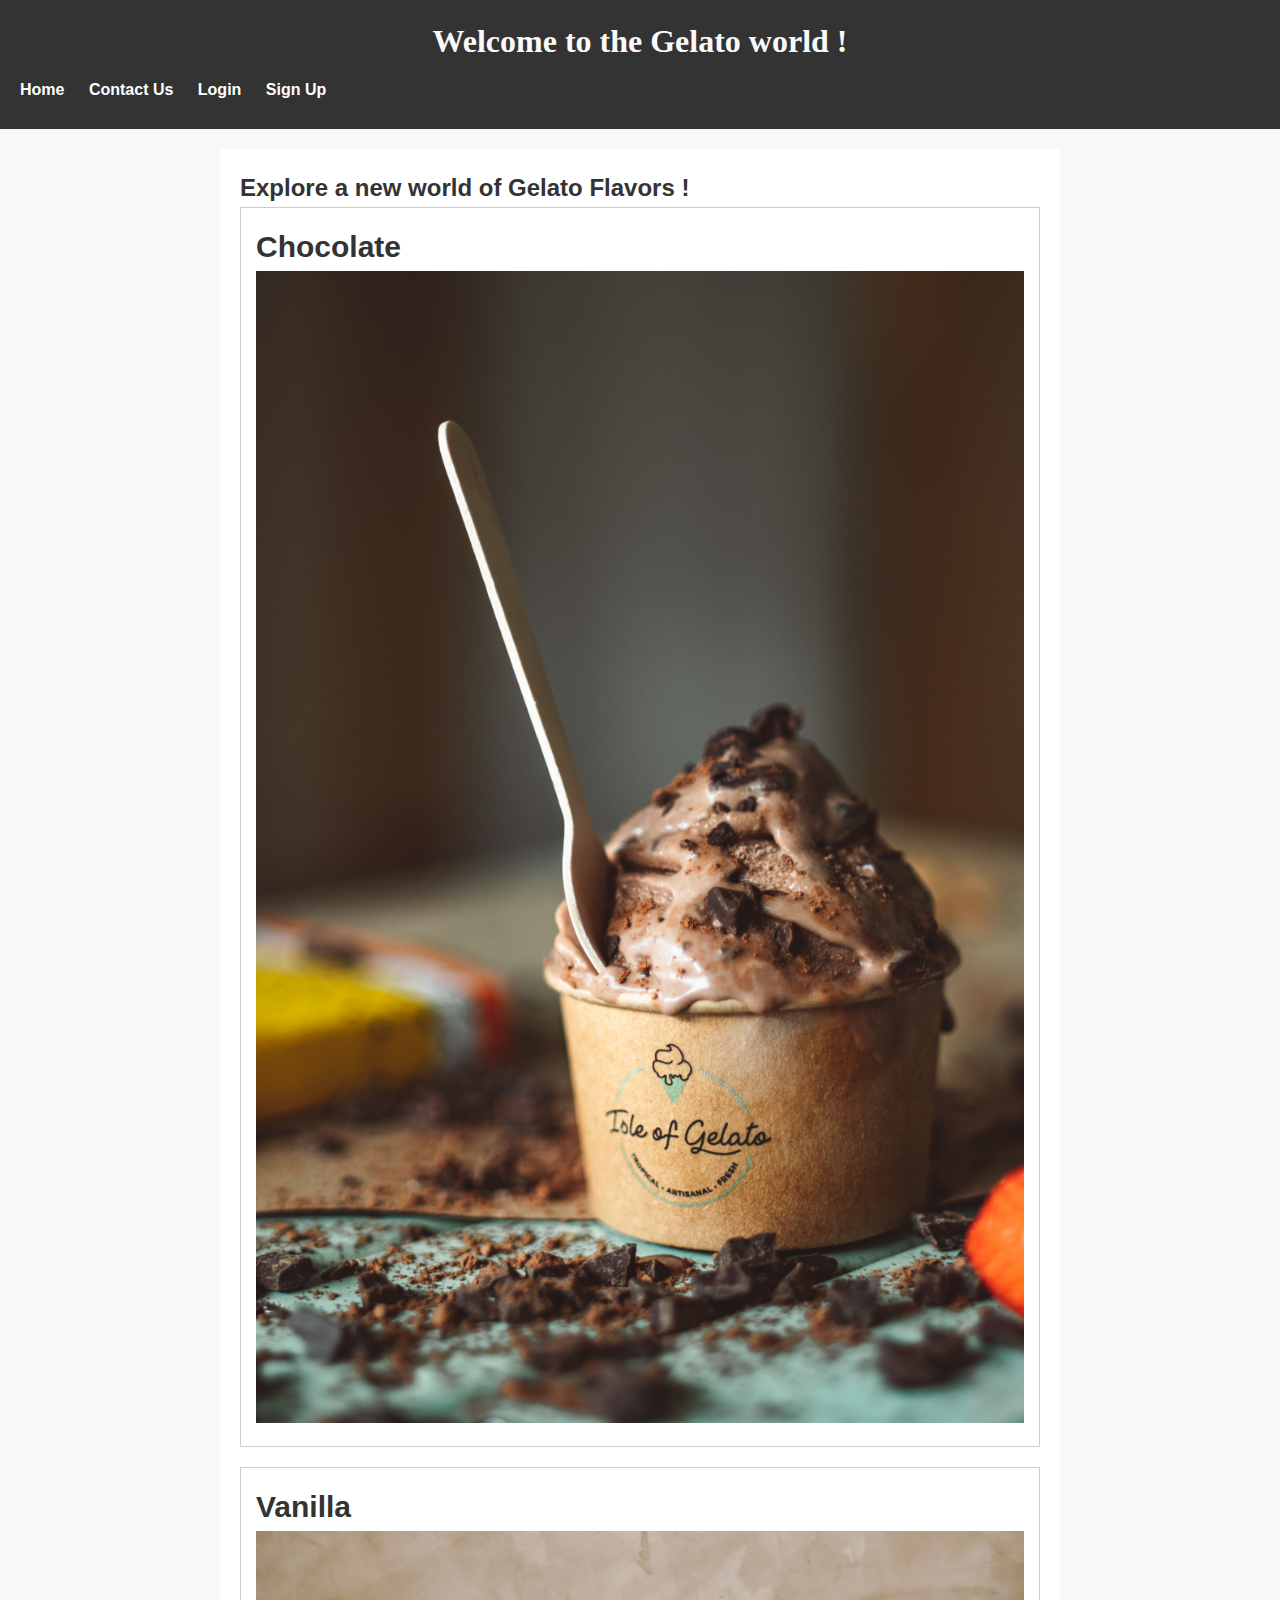
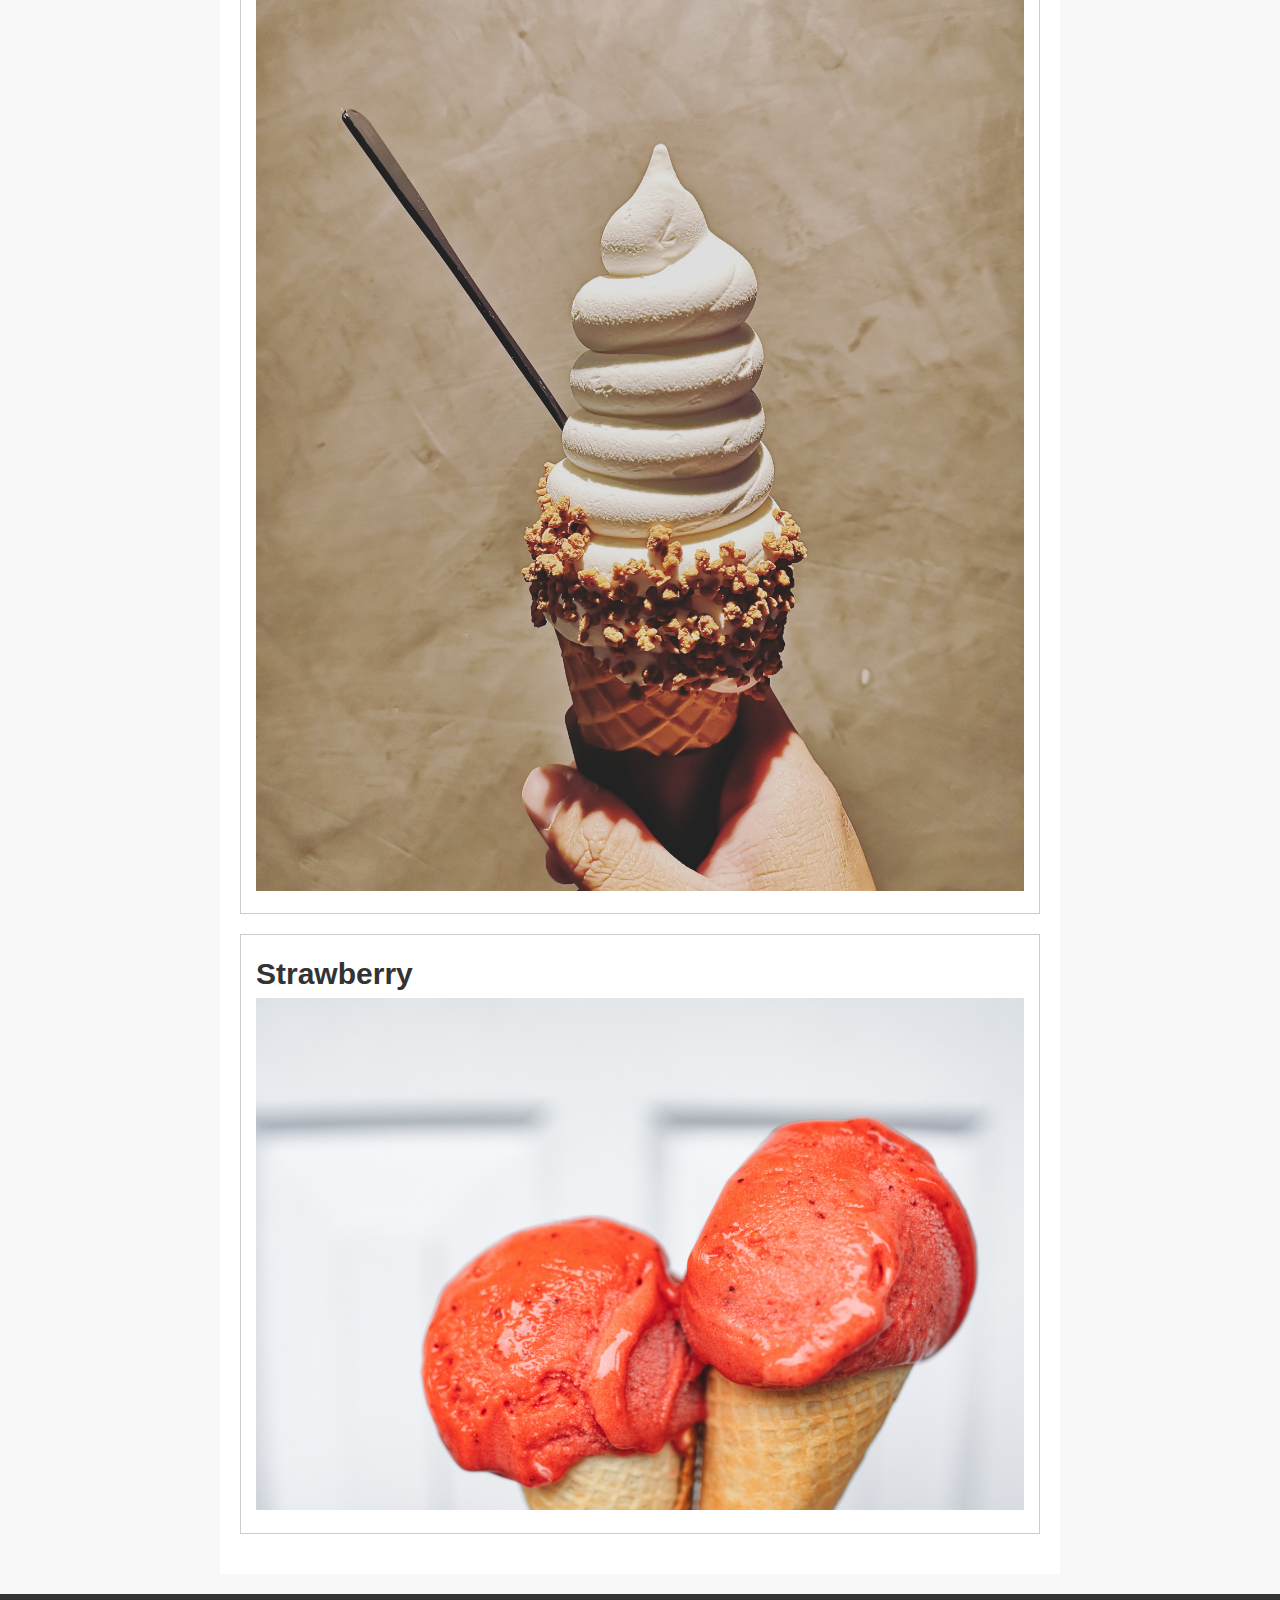
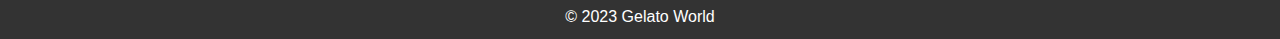
<file: index.html>
<!DOCTYPE html>
<html lang="en">

<head>
    <meta charset="UTF-8">
    <meta name="viewport" content="width=device-width, initial-scale=1.0">
    <title>Document</title>
    <link rel="stylesheet" href="style.css">
</head>

<body>
    <header>
        <h1>Welcome to the Gelato world !</h1>
        <nav>
            <ul>
                <li><a href="index.html">Home</a></li>
                <li><a href="contact.html">Contact Us</a></li>
                <li><a href="login.html">Login</a></li>
                <li><a href="signup.html">Sign Up</a></li>
            </ul>
        </nav>
    </header>
    <main>
        <section>
            <h2>Explore a new world of Gelato Flavors !</h3>
            <div class="flavors">
                <h2>Chocolate</h2>
                <img src="pexels-roman-odintsov-5061254.jpg" alt="">
            </div>
            <div class="flavors">
                <h2>Vanilla</h2>
                <img src="pexels-sittisak-c-1739347.jpg" alt="">
            </div>
            <div class="flavors">
                <h2>Strawberry</h2>
                <img src="pexels-roman-odintsov-5060943.jpg" alt="">
            </div>
        </section>
    </main>
    <footer>
        <p>&copy; 2023 Gelato World</p>
    </footer>

</body>

</html>
</file>
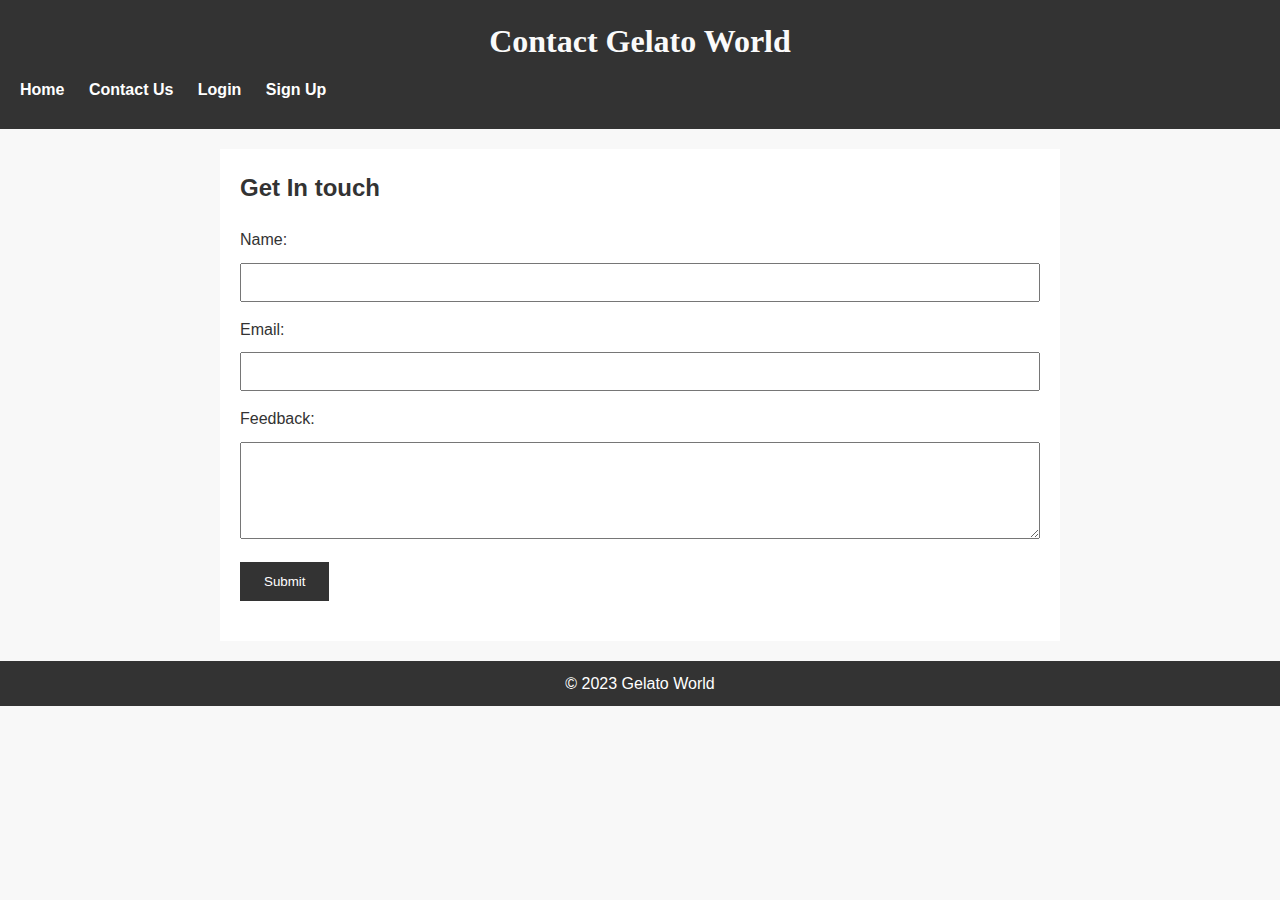
<file: contact.html>
<!DOCTYPE html>
<html lang="en">

<head>
    <meta charset="UTF-8">
    <meta name="viewport" content="width=device-width, initial-scale=1.0">
    <title>Document</title>
    <link rel="stylesheet" href="style.css">
</head>

<body>
    <header>
        <h1>Contact Gelato World</h1>
        <nav>
            <ul>
                <li><a href="index.html">Home</a></li>
                <li><a href="contact.html">Contact Us</a></li>
                <li><a href="login.html">Login</a></li>
                <li><a href="signup.html">Sign Up</a></li>
            </ul>
        </nav>
    </header>
    <main>
        <section>
            <h2>Get In touch</h2>
            <form action="" method="post">
                <label for="name">Name:</label>
                <input type="text" id="name" name="name" required>

                <label for="email">Email:</label>
                <input type="text" id="email" name="email" required>

                <label for="feedback">Feedback:</label>
                <textarea name="feedback" id="feedback" cols="6" rows="5"></textarea>

                <button type="submit">Submit</button>
            </form>
        </section>
    </main>
    <footer>
        <p>&copy; 2023 Gelato World</p>
    </footer>
</body>

</html>
</file>
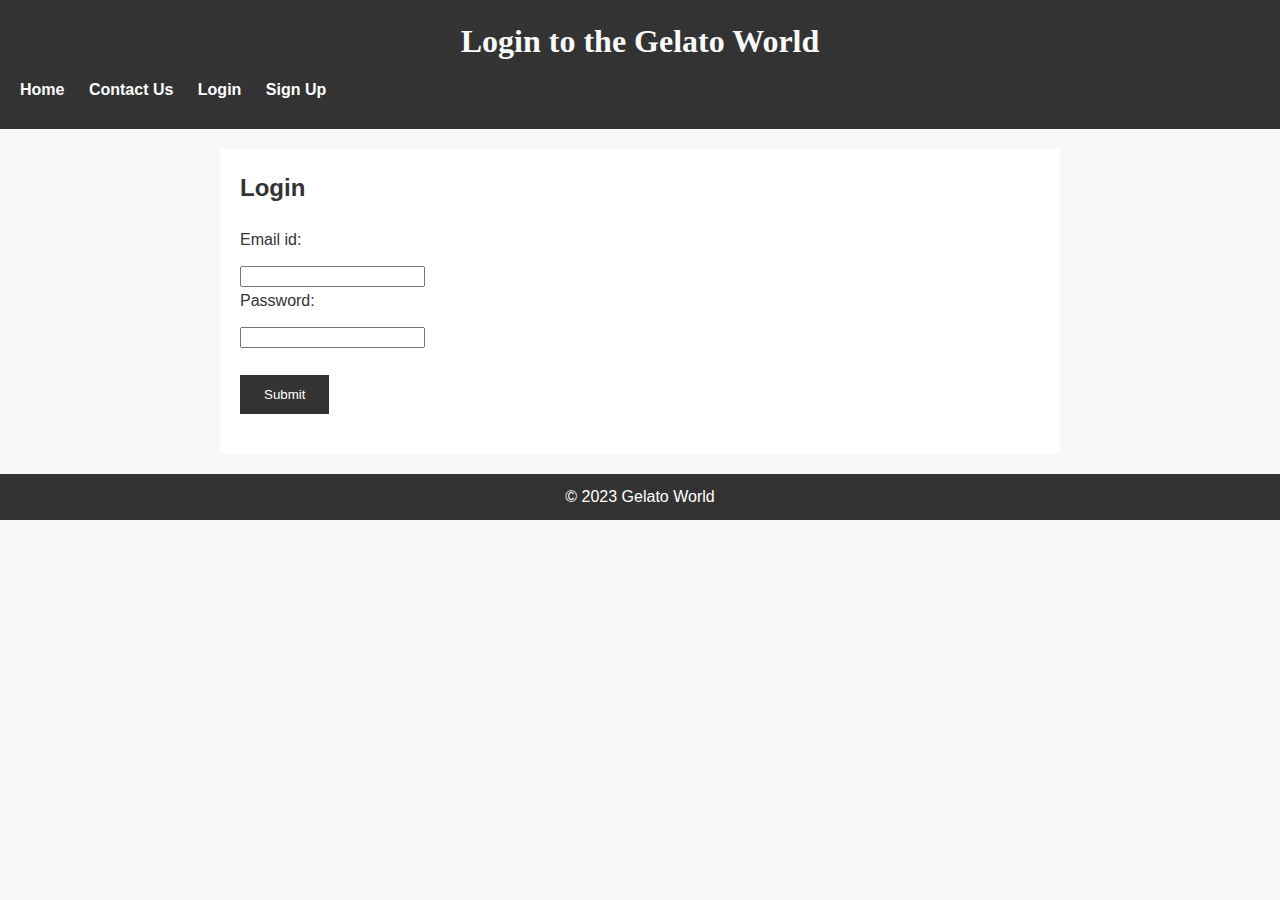
<file: login.html>
<!DOCTYPE html>
<html lang="en">
<head>
    <meta charset="UTF-8">
    <meta name="viewport" content="width=device-width, initial-scale=1.0">
    <title>Document</title>
    <link rel="stylesheet" href="style.css">
</head>
<body>
    <header>
        <h1>Login to the Gelato World</h1>
        <nav>
            <ul>
                <li><a href="index.html">Home</a></li>
                <li><a href="contact.html">Contact Us</a></li>
                <li><a href="login.html">Login</a></li>
                <li><a href="signup.html">Sign Up</a></li>
            </ul>
        </nav>
    </header>
    <main>
        <section>
            <h2>Login</h2>
            <form action="login.php" method="post">
                <label for="email">Email id:</label>
                <input type="email" id="email" name="email" required>

                <label for="password">Password:</label>
                <input type="password" id="password" name="password" required><br><br>

                <button type="submit">Submit</button>
            </form>
        </section>
    </main>
    <footer>
        <p>&copy; 2023 Gelato World</p>
    </footer>
</body>
</html>
</file>
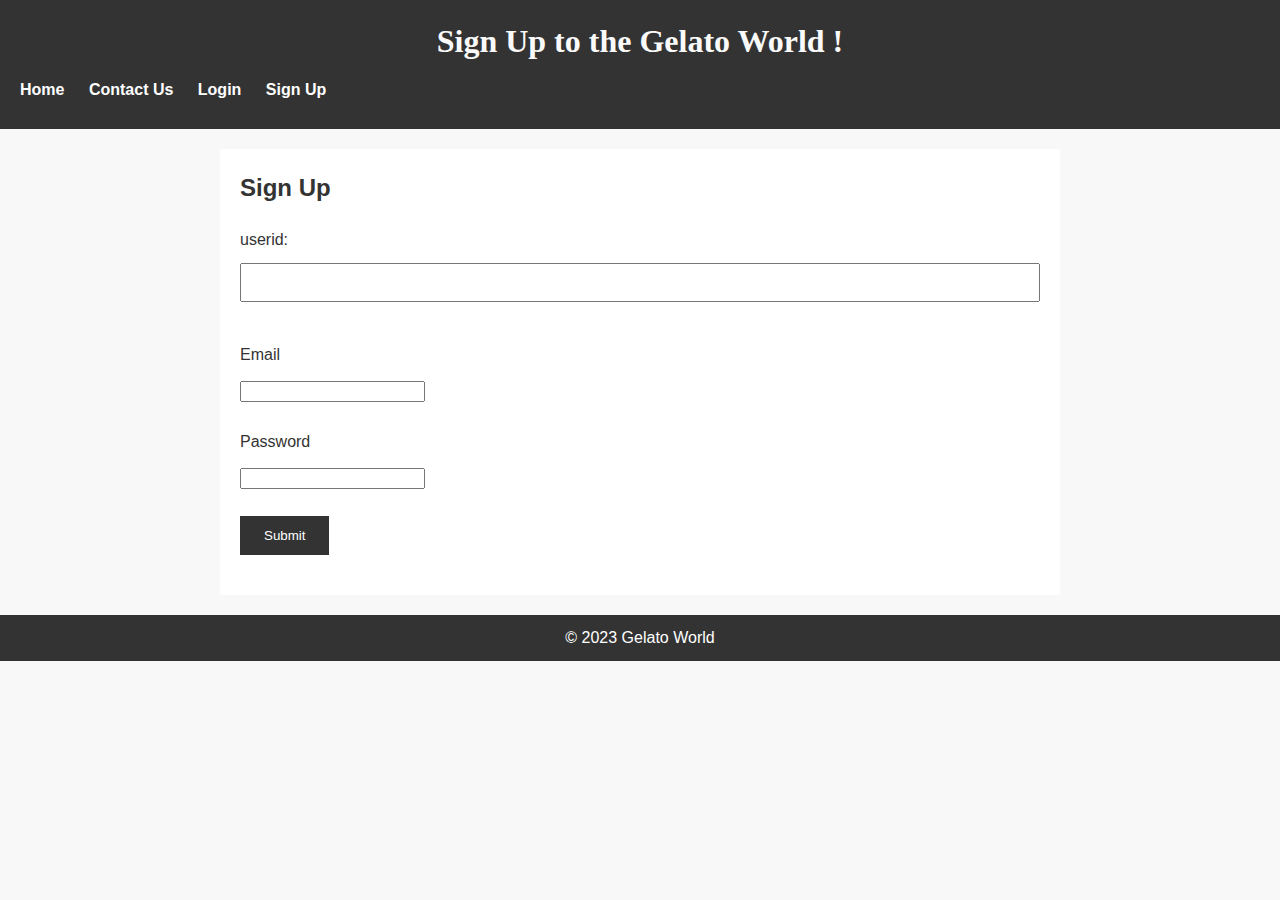
<file: Signup.html>
<!DOCTYPE html>
<html lang="en">
<head>
    <meta charset="UTF-8">
    <meta name="viewport" content="width=device-width, initial-scale=1.0">
    <title>Document</title>
    <link rel="stylesheet" href="style.css">
</head>
<body>
    <header>
        <h1>Sign Up to the Gelato World !</h1>
        <nav>
            <ul>
                <li><a href="index.html">Home</a></li>
                <li><a href="contact.html">Contact Us</a></li>
                <li><a href="login.html">Login</a></li>
                <li><a href="signup.html">Sign Up</a></li>
            </ul>
        </nav>
    </header>
    <main>
        <section>
            <h2>Sign Up</h2>
            <form action="signup.php" method="post">
                <label for="userid">userid:</label>
                <input type="text" id="userid" name="userid" required><br><br>

                <label for="email">Email</label>
                <input type="email" id="email" name="email" required><br><br>

                <label for="password">Password</label>
                <input type="password" id="password" name="password" required><br><br>

                <button type="submit">Submit</button>
            </form>
        </section>
    </main>
    <footer>
        <p>&copy; 2023 Gelato World</p>
    </footer>
</body>
</html>
</file>
<file: style.css>
/* Reset some default styles to ensure consistency across browsers */
body,
h1,
h2,
h3,
p,
ul,
li,
form {
    margin: 0;
    padding: 0;
}

body {
    font-family: 'Arial', sans-serif;
    line-height: 1.6;
    background-color: #f8f8f8;
}

h1 {
    color: rgb(250, 250, 250);
    text-align: center;
    font-family: 'Times New Roman', Times, serif;
}

header {
    background-color: #333;
    color: #fff;
    padding: 1em 0;
}

nav {
    padding: 10px 20px;
}

nav ul {
    list-style: none;
    margin: 0;
    padding: 0;
}

nav li {
    display: inline;
    margin-right: 20px;
}

nav a {
    font-family: 'Arial', sans-serif; /* Updated font-family */
    text-decoration: none;
    color: #fff;
    font-weight: bold;
}

main {
    max-width: 800px;
    margin: 20px auto;
    padding: 20px;
    background-color: #fff;
}

section {
    margin-bottom: 20px;
}

h2,
h3 {
    color: #333;
}

footer {
    text-align: center;
    padding: 10px;
    background-color: #333;
    color: #fff;
}

/* Form Styling */
form {
    margin-top: 20px;
}

label {
    display: block;
    margin-bottom: 10px; /* Increased margin for better spacing */
    color: #333;
    width: 100%;
}

input[type="text"],
textarea {
    width: 100%;
    padding: 10px; /* Increased padding for better input appearance */
    margin-bottom: 15px; /* Increased margin for better spacing */
    box-sizing: border-box;
}

button {
    background-color: #333;
    color: #fff;
    padding: 12px 24px; /* Adjusted padding for better button appearance */
    border: none;
    cursor: pointer;
}

button:hover {
    background-color: #555;
}

/* Flavor Boxes Styling */
.flavors {
    border: 1px solid #ccc;
    padding: 15px; /* Increased padding for better box appearance */
    margin-bottom: 20px;
}

.flavors h2 {
    font-family: 'Lucida Sans', 'Lucida Sans Regular', 'Lucida Grande', 'Lucida Sans Unicode', Geneva, Verdana, sans-serif;
    color: #333;
    font-size: 30px;
}

.flavors img {
    width: 100%;
    height: auto;
}
</file>
